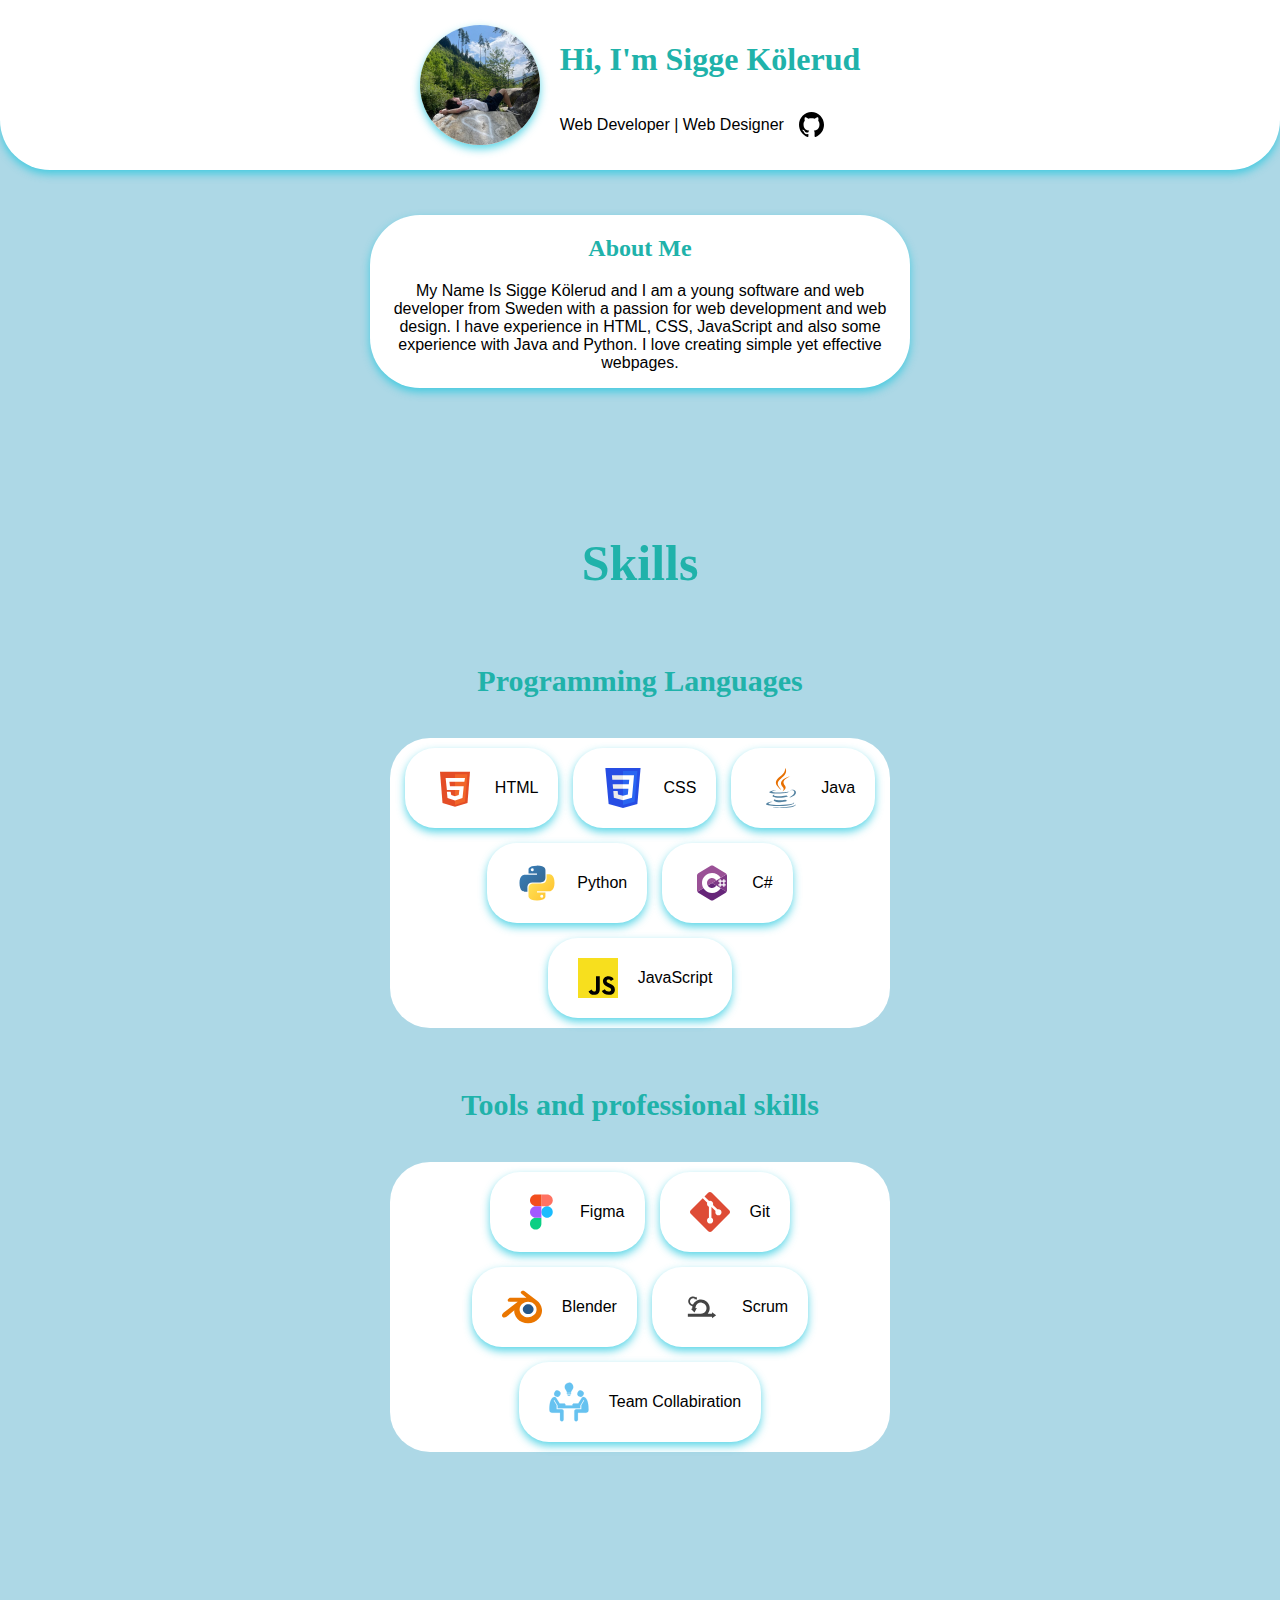
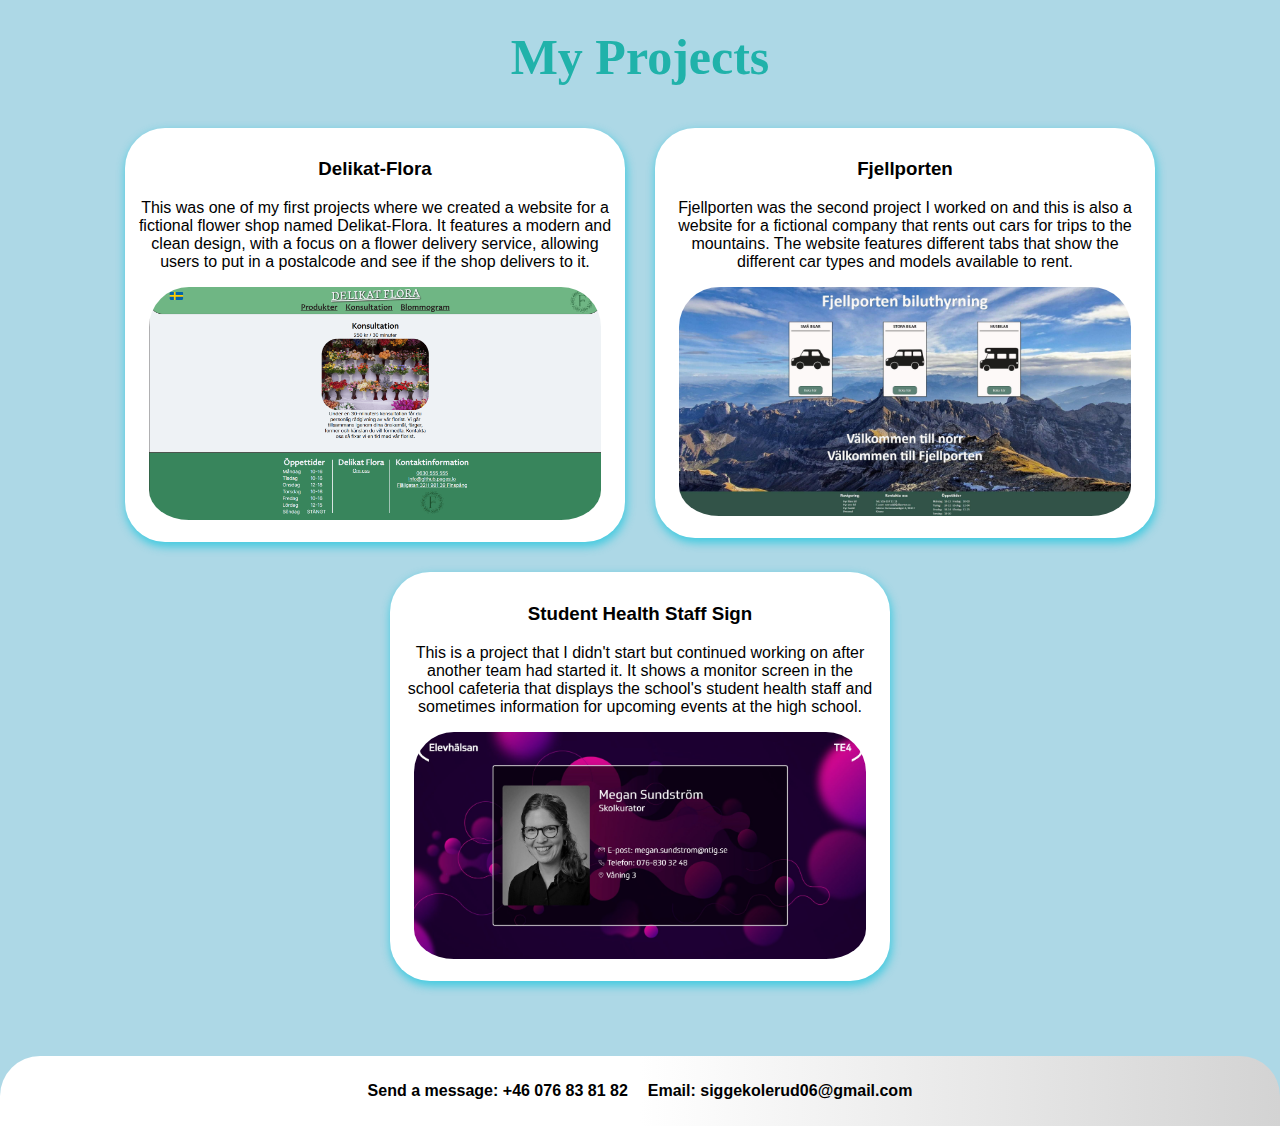
<file: index.html>
<head>
    <meta charset="UTF-8">
    <meta name="viewport" content="width=device-width, initial-scale=1.0">
    <title>Sigge Kolerud</title>
    <link rel="stylesheet" href="style.css">
    <link rel="icon" type="image/x-icon" href="img/portfoliopfp.jpg">
</head>

<body class="body">
    <header>
    <div class="header-content">
        <img class="profile" src="img/portfoliopfp.jpg" alt="My portfolio profile picture">
        <div class="header-text">
            <h1 class="highlight">Hi, I'm Sigge Kölerud</span></h1>
            <div class="gitHub-link">
                <p class="titles">Web Developer | Web Designer</p>
                <a class="Link" href="https://github.com/siggekolerud" target="_blank">
                    <img src="svg/github-142-svgrepo-com.svg" alt="gitHub ">
                </a>
            </div>
        </div>
    </div>
  </header>

    <section class="about">
        <h2 class="highlight">
            About Me
        </h2>
        <p>
            My Name Is Sigge Kölerud and I am a young software and web developer from Sweden with a passion for
            web development and web design. I have experience in HTML,
            CSS, JavaScript and also some experience with Java and Python. 
            I love creating simple yet effective webpages.  
        </p>
    </section>

    <section class="skills">
        <h2 class="txt">Skills</h2>
        <div class="skills-grid">
             <div>
                <h3 class="Skills-txt">Programming Languages</h3>
            </div>
            <div class="skills-card programing-languages">
                <div class="skill-item">
                    <img class="svg" src="svg/html-5-svgrepo-com.svg" alt="Html5 logo">
                    <p>HTML</p>
                </div>
                <div class="skill-item">
                    <img class="svg" src="svg/css3-svgrepo-com.svg" alt="Css3 logo">
                    <p>CSS</p>
                </div>
                <div class="skill-item">
                    <img class="svg" src="svg/java-svgrepo-com.svg" alt="Java logo">
                    <p>Java</p>
                </div>
                <div class="skill-item">
                    <img class="svg" src="svg/python-svgrepo-com.svg" alt="Python logo">
                    <p>Python</p>
                </div>
                <div class="skill-item">
                    <img class="svg" src="svg/csharp-svgrepo-com.svg" alt="C# logo">
                    <p>C#</p>
                </div>
                 <div class="skill-item">
                    <img class="svg" src="svg/javascript-svgrepo-com.svg" alt="JavaScript logo">
                    <p>JavaScript</p>
                </div>
            </div>
             <div>
                <h3 class="Skills-txt">Tools and professional skills</h3>
            </div>
             <div class="skills-card Tools">
                <div class="skill-item">
                    <img class="svg" src="svg/figma-svgrepo-com.svg" alt="Figma logo">
                    <p>Figma</p>
                </div>
                <div class="skill-item">
                    <img class="svg" src="svg/git-icon-svgrepo-com.svg" alt="Git logo">
                    <p>Git</p>
                </div>
                <div class="skill-item">
                    <img class="svg" src="svg/blender-svgrepo-com.svg" alt="Blender logo">
                    <p>Blender</p>
                </div>
                <div class="skill-item">
                    <img class="svg" src="svg/scrum-svgrepo-com.svg" alt="Scrum logo">
                    <p>Scrum</p>
                </div>
                <div class="skill-item">
                    <img class="svg" src="svg/collaboration-picture-visualize-person-svgrepo-com (1).svg" alt="Team svg">
                    <p>Team Collabiration</p>
                </div>
             </div>
        </div>
    </section>

    <section class="projects">
        <h2 class="txt">My Projects</h2>
        <div class="grid">
           <a class="Projects-card Delikat-Flora" href="https://github.com/NTIG-Uppsala/Delikat-Flora?tab=readme-ov-file" target="_blank">
                <h3>Delikat-Flora</h3>
                <p>
                    This was one of my first projects where we created a website for a fictional
                    flower shop named Delikat-Flora. It features a modern and clean design, with a focus
                    on a flower delivery service, allowing users to put in a postalcode and see if the shop delivers to it.
                </p>
                <img class="project-image" src="img/delikatflorascreenshot.png" alt="delikatflora">
             </a>

           <a class="Projects-card Fjellporten" href="https://github.com/NTIG-Uppsala/Fjellporten" target="_blank">
                <h3>Fjellporten</h3>
                <p>
                    Fjellporten was the second project I worked on and this is also a website for a fictional 
                    company that rents out cars for trips to the mountains. 
                    The website features different tabs that show the different car types and models available to rent.

                </p>
                 <img class="project-image" src="img/fjellportenscreenshot.jpg" alt="fjellporten">
            </a>
            <a class="Projects-card Studenthealthstaff" href="https://github.com/NTIG-Uppsala/elevhalsa-skylt" target="_blank">
                <h3>Student Health Staff Sign</h3>
                <p>
                     This is a project that I didn't start but continued working on after another team had started it. 
                     It shows a monitor screen in the school cafeteria that displays the school's student health staff 
                     and sometimes information for upcoming events at the high school.

                </p>
                <img class="project-image" src="img/studenthealthstaff.jpg" alt="studenthealthstaff">
            </a>
        </div>
    </section>

    <footer>
        <p class="contact-info">
            Send a message: +46 076 83 81 82
        </p>
        <p class="contact-info">
            Email: siggekolerud06@gmail.com
        </p>
       
    </footer>
</body>
</file>
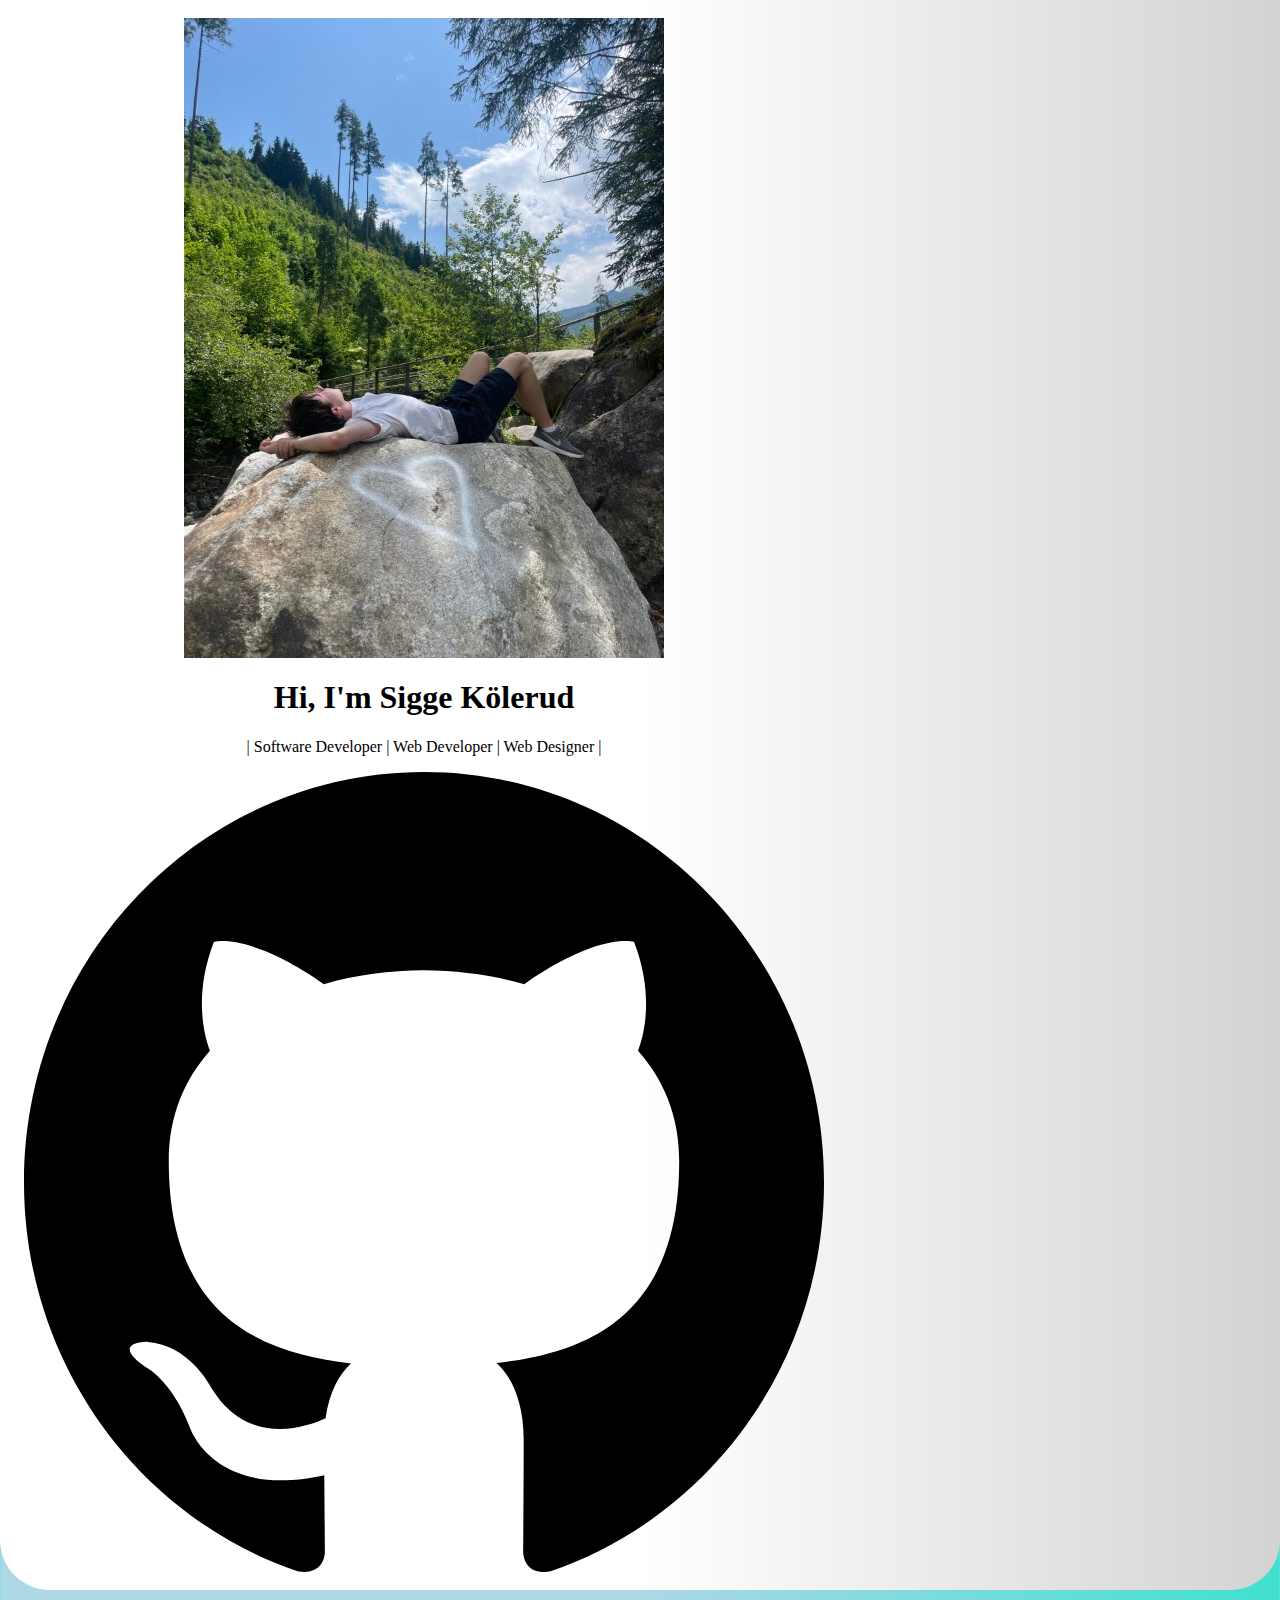
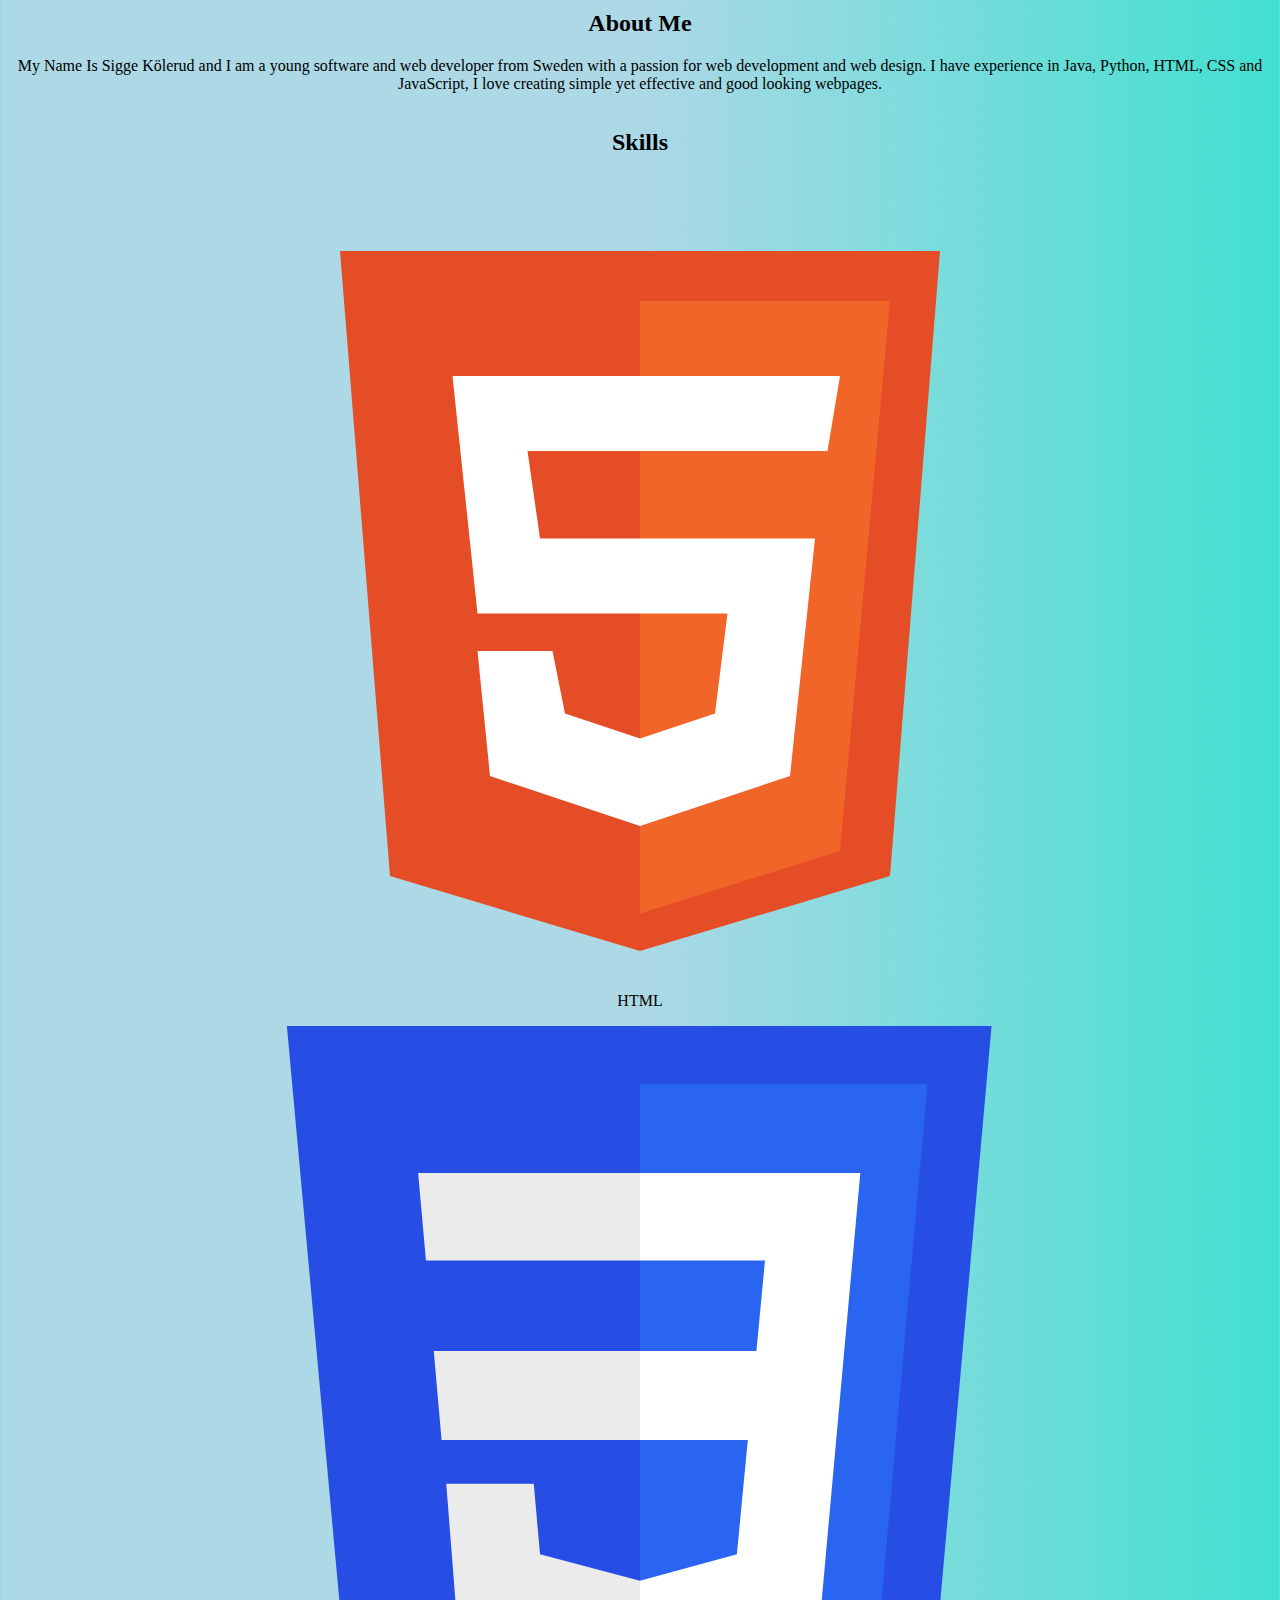
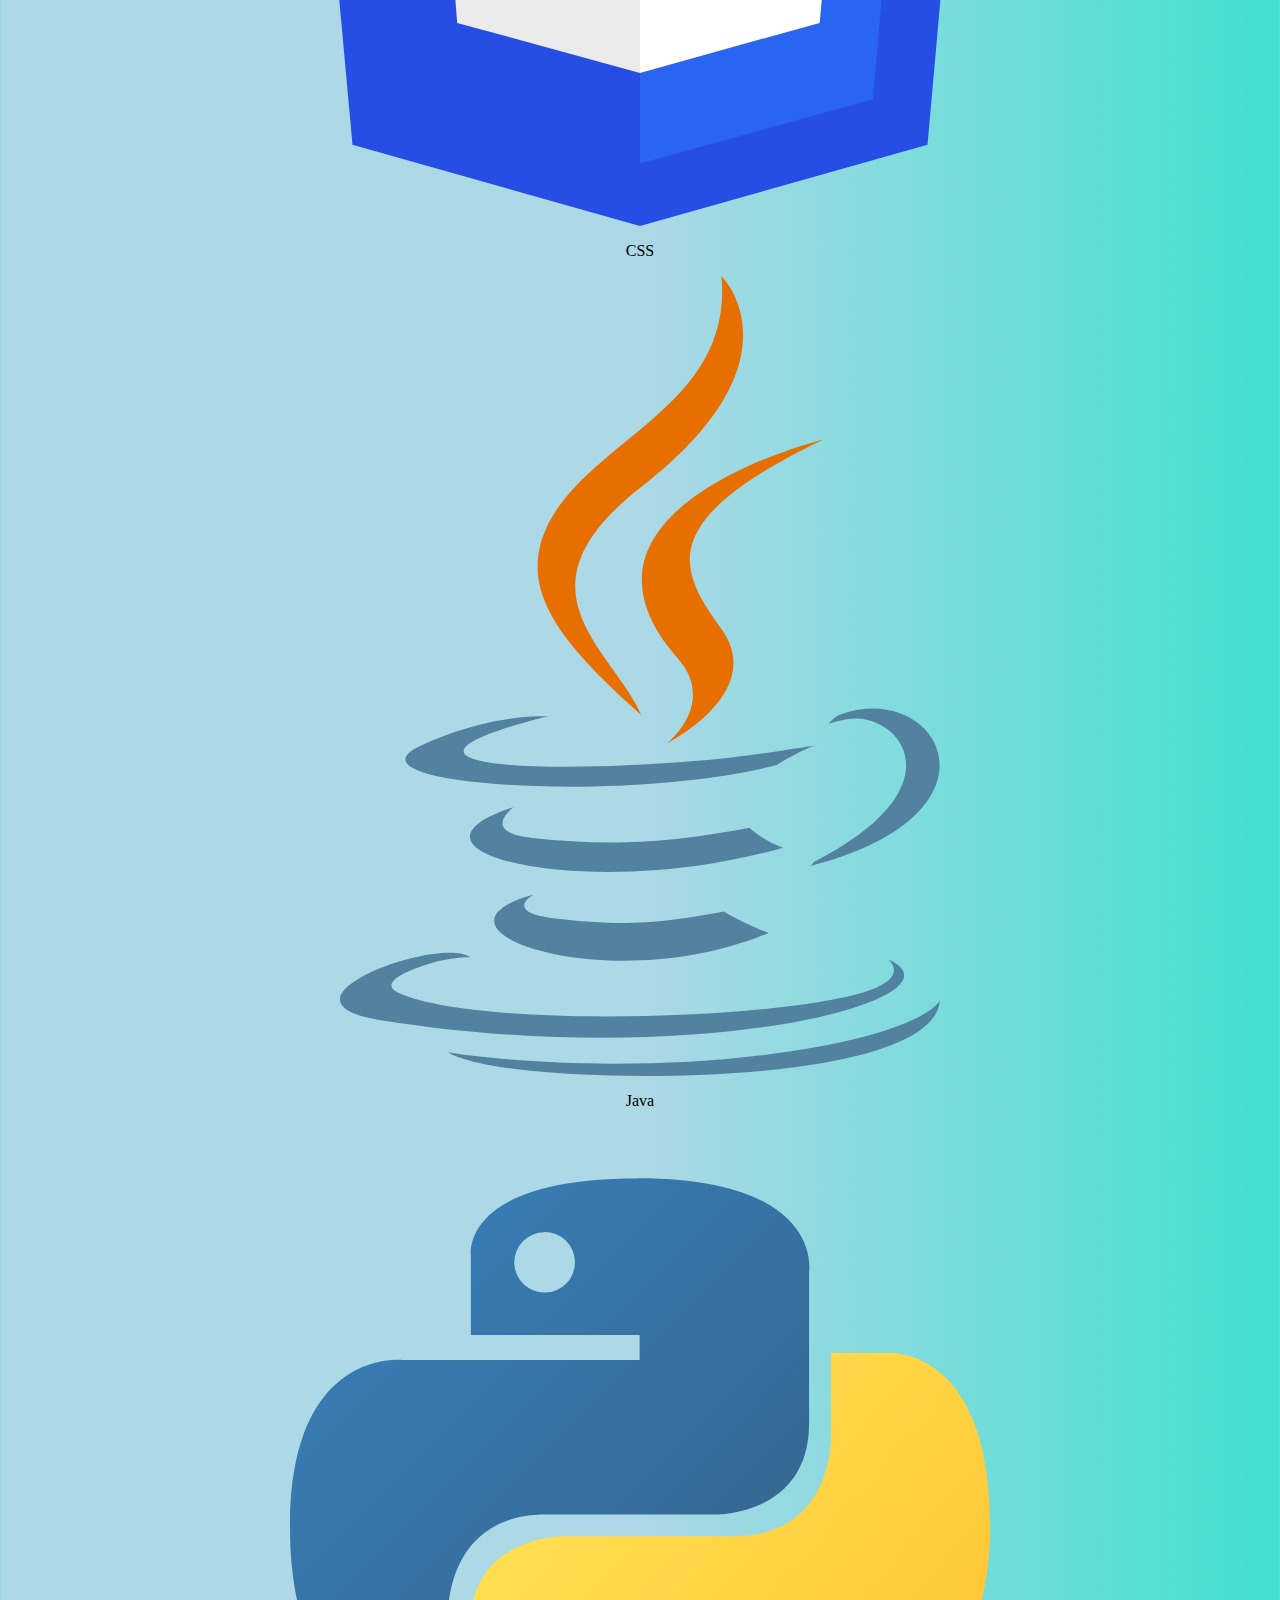
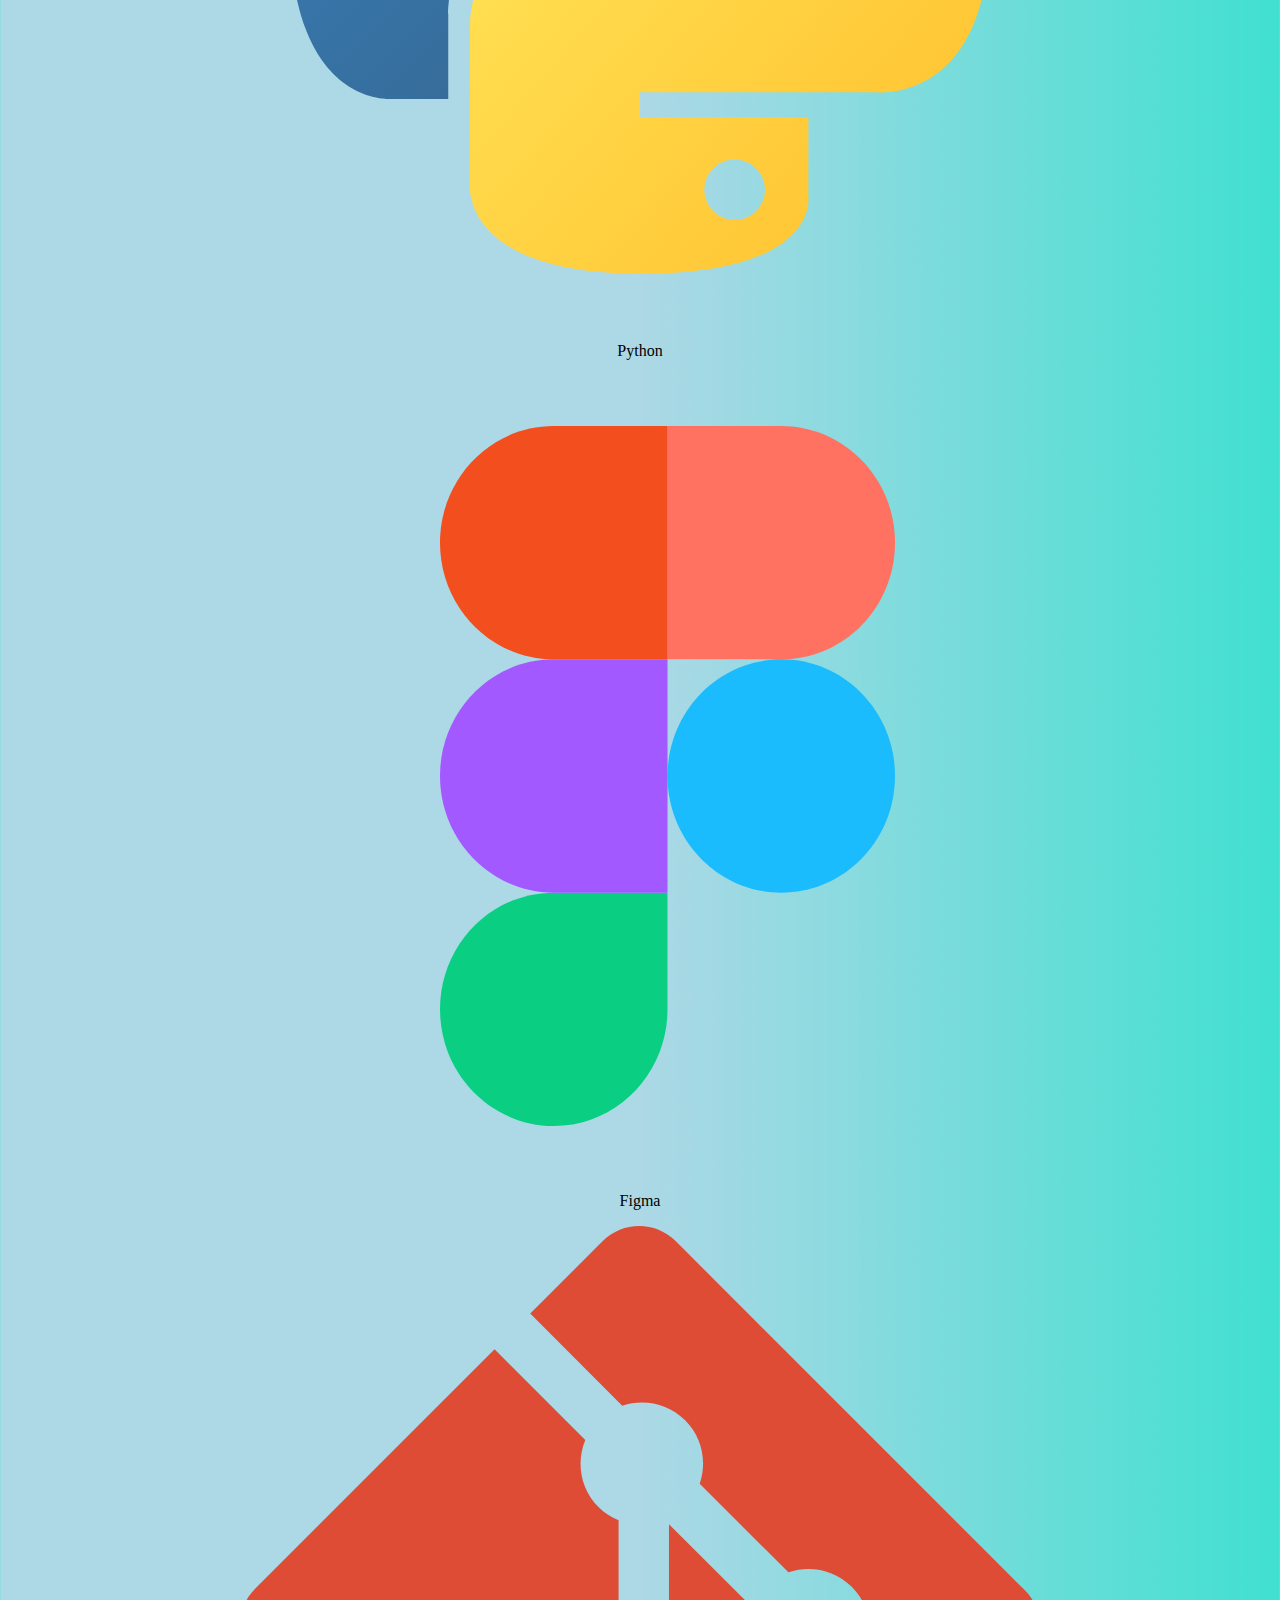
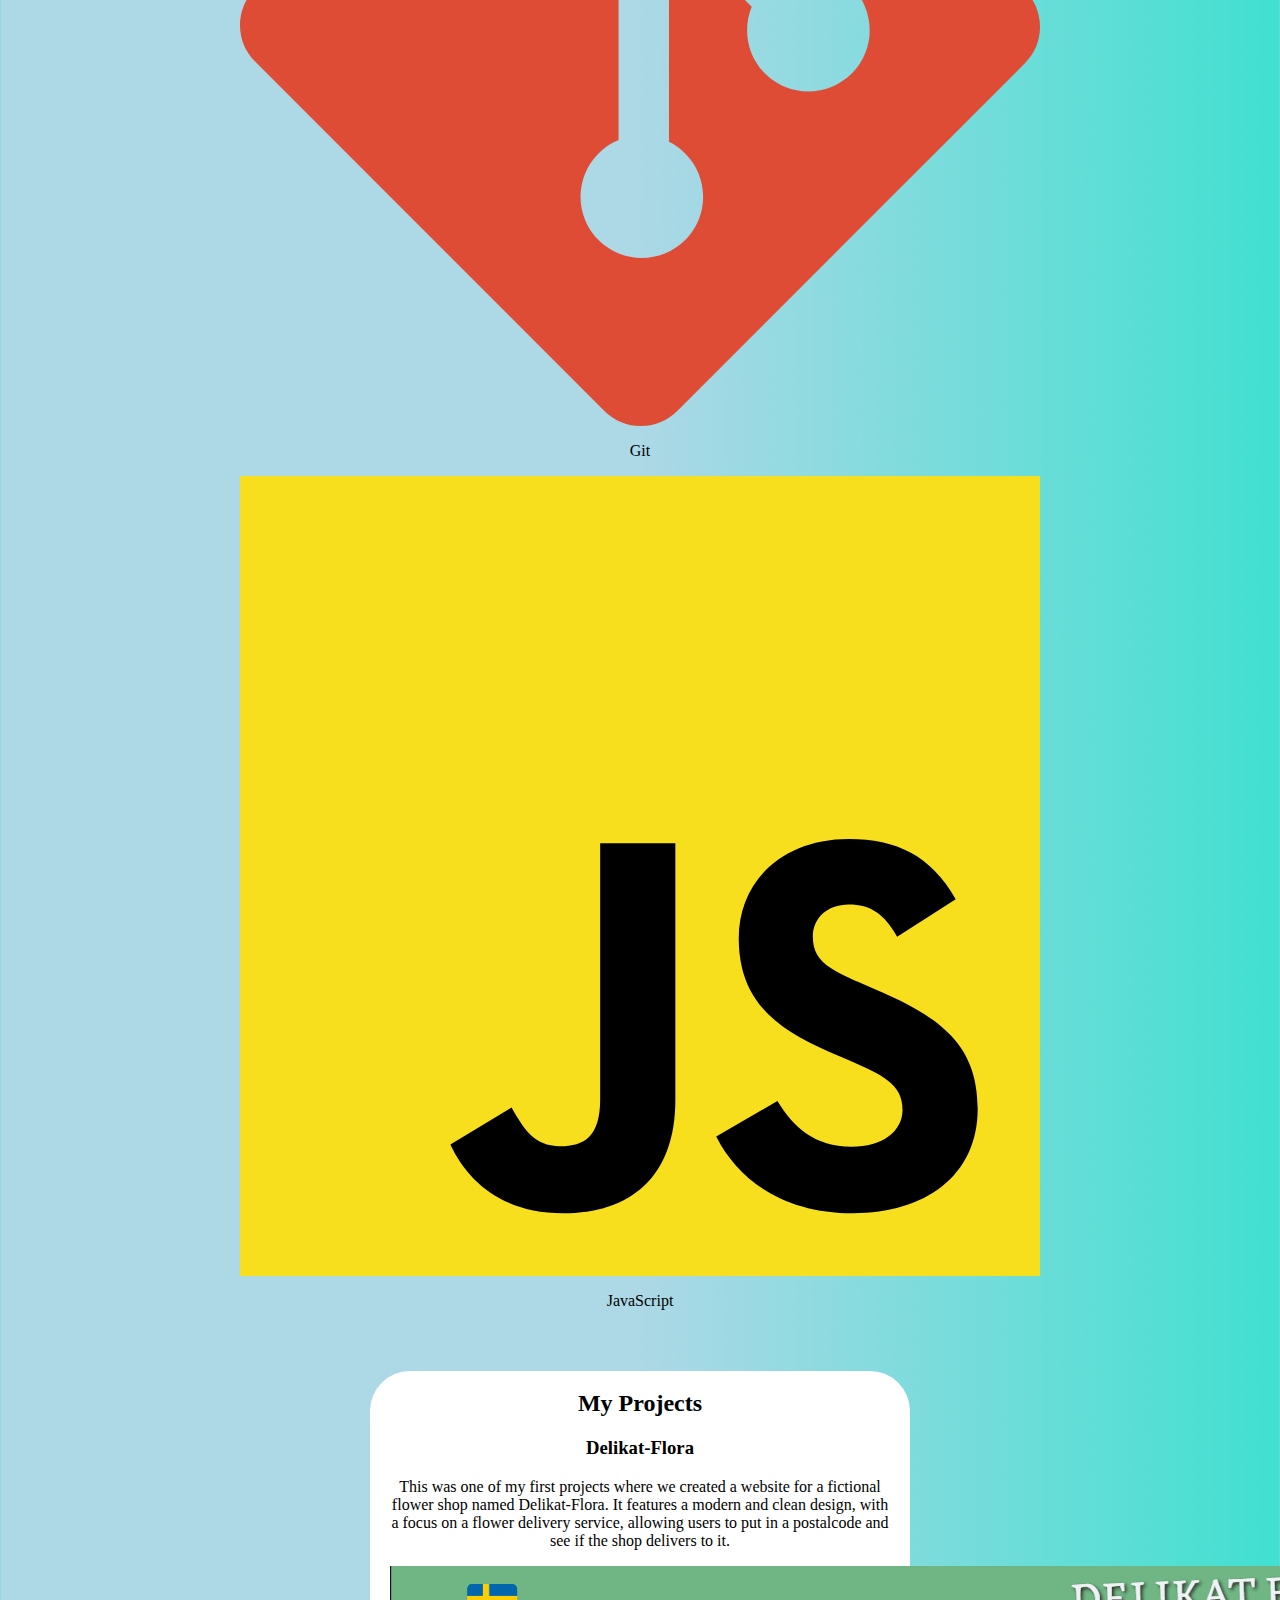
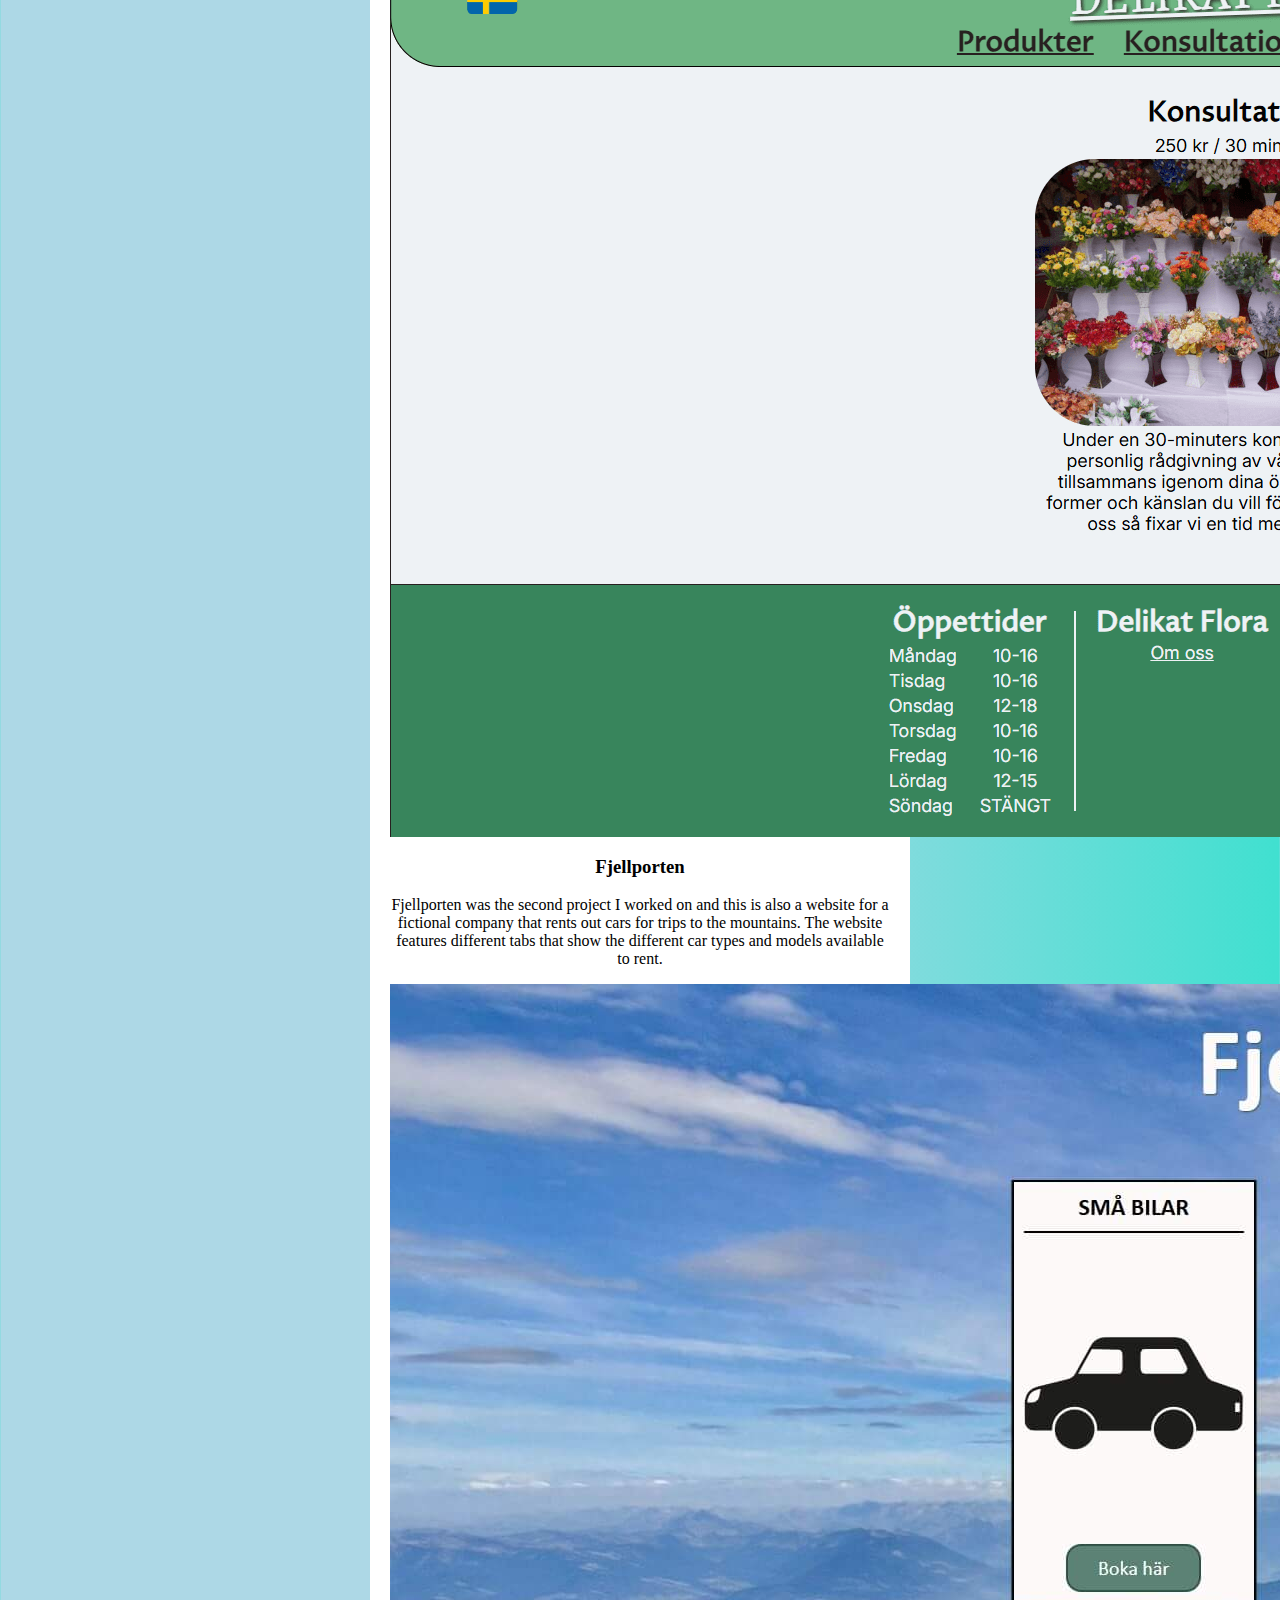
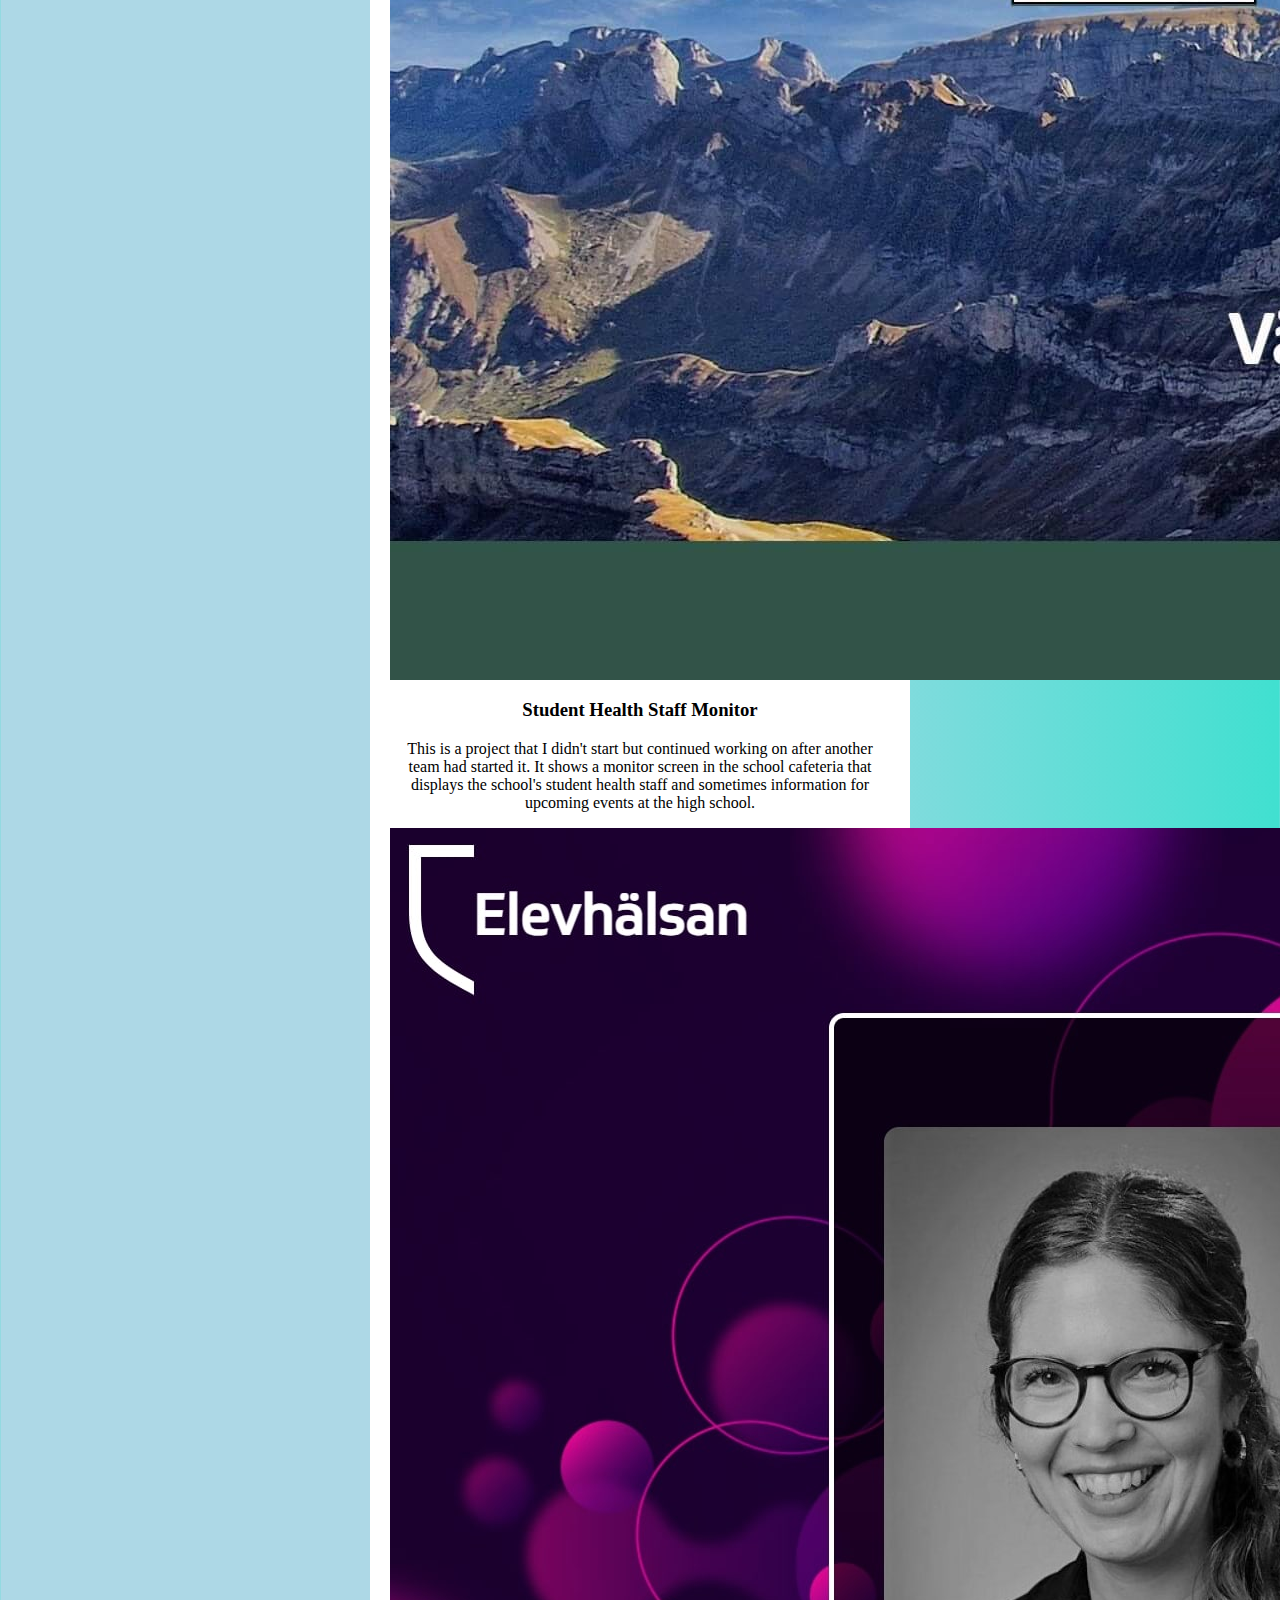
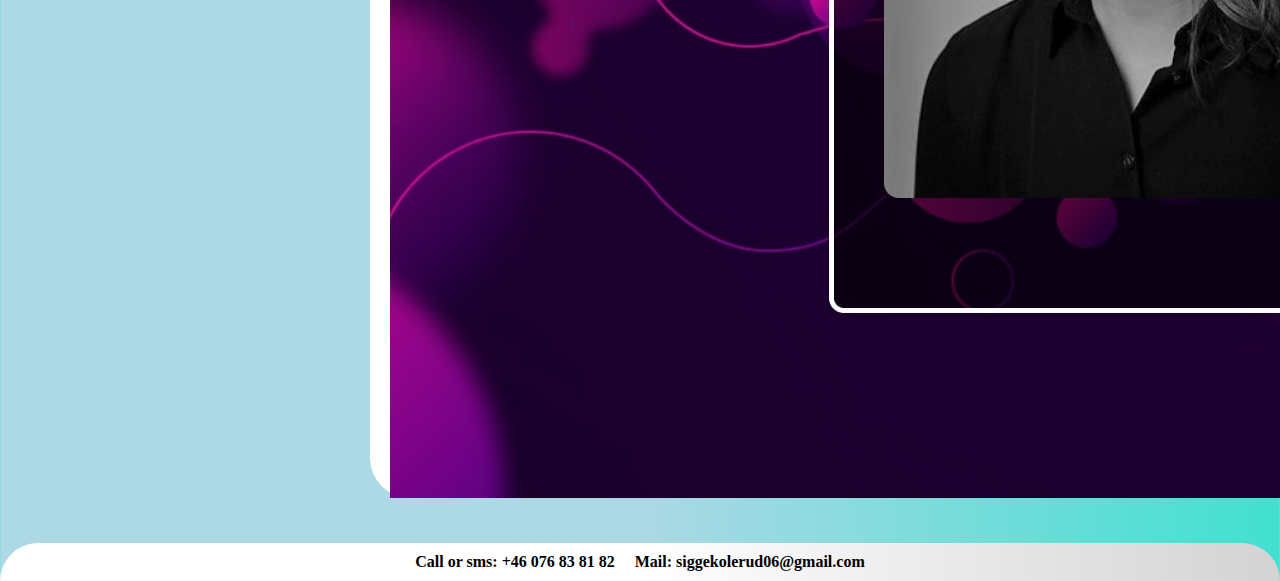
<file: portfolio/index.html>
<head>
    <meta charset="UTF-8">
    <meta name="viewport" content="width=device-width, initial-scale=1.0">
    <title>My Web Page</title>
    <link rel="stylesheet" href="style.css">
</head>

<body class="body">
    <header>
    <div class="header-content">
        <img class="profile" src="img/portfoliopfp.jpg" alt="My portfolio profile picture">
        <div class="header-text">
            <h1 class="highlight">Hi, I'm Sigge Kölerud</span></h1>
            <div class="gitHub-link">
                <p class="titles">| Software Developer | Web Developer | Web Designer |</p>
                <a class="Link" href="https://github.com/siggekolerud" target="_blank">
                    <img src="svg/github-142-svgrepo-com.svg" alt="gitHub ">
                </a>
            </div>
        </div>
    </div>
  </header>

    <section class="about">
        <h2>
            About Me
        </h2>
        <p>
            My Name Is Sigge Kölerud and I am a young software and web developer from Sweden with a passion for
            web development and web design. I have experience in Java, Python, HTML,
            CSS and JavaScript, I love creating simple yet effective and good looking
            webpages.  
        </p>
    </section>

    <section class="skills">
        <h2>Skills</h2>
        <div class="skills-grid">
            <div class="skill-item">
                <img class="svg" src="svg/html-5-svgrepo-com.svg" alt="Html5 logo">
                <p>HTML</p>
            </div>
            <div class="skill-item">
                <img class="svg" src="svg/css3-svgrepo-com.svg" alt="Css3 logo">
                <p>CSS</p>
            </div>
             <div class="skill-item">
                <img class="svg" src="svg/java-svgrepo-com.svg" alt="Java logo">
                <p>Java</p>
            </div>
             <div class="skill-item">
                <img class="svg" src="svg/python-svgrepo-com.svg" alt="Python logo">
                <p>Python</p>
            </div>
             <div class="skill-item">
                <img class="svg" src="svg/figma-svgrepo-com.svg" alt="Javascript logo">
                <p>Figma</p>
            </div>
             <div class="skill-item">
                <img class="svg" src="svg/git-icon-svgrepo-com.svg" alt="Git logo">
                <p>Git</p>
            </div>
             <div class="skill-item">
                <img class="svg" src="svg/javascript-svgrepo-com.svg" alt="JavaScript logo">
                <p>JavaScript</p>
            </div>
        </div>
        
    </section>

    <section class="projects">
        <h2>My Projects</h2>
        <div class="grid">
            <div class="card">
                <h3>
                    <a class="Link" href="https://github.com/NTIG-Uppsala/Delikat-Flora?tab=readme-ov-file"
                    target="_blank">Delikat-Flora</a>
                </h3>
                <p>
                    This was one of my first projects where we created a website for a fictional
                    flower shop named Delikat-Flora. It features a modern and clean design, with a focus
                    on a flower delivery service, allowing users to put in a postalcode and see if the shop delivers to it.
                </p>
                <img class="project-image" src="img/delikatflorascreenshot.png" alt="delikatflora">
            </div>
            <div class="card">
                <h3>
                    <a class="Link" href="https://github.com/NTIG-Uppsala/Fjellporten"target="_blank">Fjellporten</a>
                </h3>
                <p>
                    Fjellporten was the second project I worked on and this is also a website for a fictional
                    company that rents out cars for trips to the mountains. The website features different tabs that show the different car types and
                    models available to rent.
                </p>
                 <img class="project-image" src="img/fjellportenscreenshot.jpg" alt="delikatflora">
            </div>
            <div class="card">
                <h3>
                    <a class="Link" href="https://github.com/NTIG-Uppsala/elevhalsa-skylt"target="_blank">Student Health Staff Monitor</a>
                </h3>
                <p>
                    This is a project that I didn't start but continued working on after another team had started it.
                    It shows a monitor screen in the school cafeteria that displays the school's student health staff and sometimes information for
                    upcoming events at the high school.
                </p>
                <img class="project-image" src="img/studenthealthstaff.jpg" alt="delikatflora">
            </div>
        </div>
    </section>

    <footer>
        <p class="contact-info">
            Call or sms: +46 076 83 81 82
        </p>
        <p class="contact-info">
            Mail: siggekolerud06@gmail.com
        </p>
       
    </footer>
</body>
</file>
<file: style.css>
.body {
    display: flex;
    flex-direction: column;
    min-height: 100vh;
    background-color: lightblue;
    margin: 0;
    padding: 0;
    text-align: center;
}

.titles {
    text-align: center;
    font-family: 'Arial', sans-serif;
}

.highlight {
    color: lightseagreen;
    font-family: "Zalando Sans SemiExpanded",serif;
    font-optical-sizing: auto;
    font-weight: auto;
    font-style: normal;
}

header {
    background-color: white;
    border-bottom-left-radius: 50px;
    border-bottom-right-radius: 50px;
    box-shadow: 0 4px 8px rgba(26, 198, 221, 0.712);  
}

.header-content {
    display: flex;
    align-items: center;
    justify-content: center;
    gap: 20px;
    padding: 20px; 
    flex-wrap: wrap;
}

.profile {
    width: 120px;
    height: 120px;
    border-radius: 50%;
    object-fit: cover;
    box-shadow: 0 4px 8px rgba(26, 198, 221, 0.712);
}

.header-text {
    text-align: center;
}

.github-link {
    display: flex;
    align-items: center;
    gap: 15px;
    margin-top: 10px;
}

.github-link img {
    width: 25px;
    height: 25px;
    transition: transform 0.2s ease, opacity 0.2s ease;
}

@media (max-width: 600px) {
    .header-content {
        flex-direction: column;
    }
    .header-text, .github-link {
        text-align: center; 
        justify-content: center;
    }
}

.about {
    background-color: white;
    border-radius: 50px;
    box-shadow: 0 4px 8px rgba(26, 198, 221, 0.712);
    font-family: 'Arial', sans-serif;
    margin: 45px auto;
    max-width: 500px;
    padding: 0 20px;
}

.projects {
    margin: 45px auto;
    max-width: 1100px;
    padding: 0px 20px;
    /* background-color: white; */
    border-radius: 40px;
    text-align: center;
    /* box-shadow: 0 4px 8px rgba(26, 198, 221, 0.712); */
    font-family: 'Arial', sans-serif;
    box-sizing: border-box;
}

.txt {
    color: lightseagreen;
    font-family: "Zalando Sans SemiExpanded",serif;
    font-optical-sizing: auto;
    font-weight: auto;
    font-style: normal;
    font-size: 50px
}

.Skills-txt{
    color: lightseagreen;
    font-family: "Zalando Sans SemiExpanded",serif;
    font-optical-sizing: auto;
    font-weight: auto;
    font-style: normal;
    font-size: 30px;
    margin-bottom: 10px;
}

.project-image {
    width: 95%;
    height: auto;
    border-radius: 40px;
    object-fit: cover;
    max-height: 250px;
    padding-bottom: 10px;
    transition: transform 0.3s ease;
}

.grid{
    display: flex;            
    flex-wrap: wrap;         
    gap: 30px;               
    justify-content: center; 
    align-items: flex-start;
    margin: 20px 0;
    padding-bottom: 10px;
    box-sizing: border-box;
}

.skills
{
    margin: 45px auto;
    max-width: 500px;
    padding: 15px 20px;
    /* background-color: white; */
    border-radius: 40px;
    text-align: center;
    /* box-shadow: 0 4px 8px rgba(26, 198, 221, 0.712); */
}

.skills-grid{
    display: flex;            
    flex-wrap: wrap;         
    gap: 30px;               
    justify-content: center; 
    align-items: flex-start;
    margin: 20px 0;
    padding-bottom: 10px;
    box-sizing: border-box;
}

.programing-languages {
    display: flex;
    flex-wrap: wrap;
    gap: 15px;
    justify-content: center;
    padding: 10px;
    box-sizing: border-box;
    background-color: white;
    border-radius: 40px;
}

.Tools {
    display: flex;
    flex-wrap: wrap;
    gap: 15px;
    justify-content: center;
    padding: 10px;
    box-sizing: border-box;
    background-color: white;
    border-radius: 40px;
}

.skill-item {
    flex: 0 1 auto;
    display: flex;
    align-items: center;
    justify-content: center;
    gap: 10px;
    background-color: white;
    border-radius: 30px;
    padding: 10px 20px;
    box-shadow: 0 4px 8px rgba(26, 198, 221, 0.712);
    transition: transform 0.2s;
    font-family: 'Arial', sans-serif;
    box-sizing: border-box;
    white-space: nowrap;
}

.skills-cards{
   display: flex;
    flex-direction: column;
    align-items: center;
    background-color: white;
    border-radius: 40px;
    box-shadow: 1px 4px 8px 1px rgba(26, 198, 221, 0.712);
    padding: 12px;
    text-decoration: none;
    color: inherit;
    margin: 10px auto;
    width: auto;
    max-width: 100%;
    box-sizing: border-box;
}

.svg{
    width: 40px;
    height: auto;
    margin: 10px;
}

.Projects-card{
    flex: 0 1 calc(50% - 30px); 
    max-width: 520px;           
    min-width: 280px;           
    box-sizing: border-box;
    background-color: white;
    border-radius: 40px;
    box-shadow: 1px 4px 8px 1px rgba(26, 198, 221, 0.712);
    padding: 12px;
    text-decoration: none;
    color: inherit;
    transition: transform 0.15s ease;
    margin: 0;
}

.Projects-card:hover {
    transform: scale(1.02);
}

a.Link {
    color: black;
    text-decoration: none;
}

a.Link:hover {
    text-decoration: underline;
}

footer {
    align-items: center;
    background-image: linear-gradient(to right, white 50%, lightgray);
    border-top-left-radius: 40px;
    border-top-right-radius: 40px;
    display: flex;
    gap: 20px;
    justify-content: center;
    margin-top: auto;
    padding: 10px;
    flex-wrap: wrap;
}

footer p {
    font-family: 'Arial', sans-serif;
    margin: 20px, auto;
}

.contact-info {
    color: black;
    font-family: Arial, sans-serif;
    font-weight: bold;
    text-decoration: none;
}

@media (max-width: 360px) {
    footer {
        gap: 10px;
        padding: 8px;
    }
}

@media (max-width: 500px) {
    .project-grid {
        align-items: center;
        flex-direction: column;
    }
}

.Projects-card {
    width: 90%;
}

@media (max-width: 700px) {
    .project-card {
        flex: 1 1 100%;
        max-width: 90%;
    }
}
</file>
<file: portfolio/style.css>
.body {
    display: flex;
    flex-direction: column;
    min-height: 100vh;

    background-image: linear-gradient(to right, lightblue 50%, turquoise);
    margin: 0;
    padding: 0;
    text-align: center;
}

.titels {
   text-align: center;
   font-size: large;
}

header {
    display: flex;
    align-items: center;
    justify-content: flex-start;
    padding: 18px 24px;
    gap: 16px;

    background-image: linear-gradient(to right, white 50%, lightgray);
    border-bottom-left-radius: 50px;
    border-bottom-right-radius: 50px;
}

/* keep your circular avatar */
.pfp {
    width: 50px;
    height: 50px;
    border-radius: 50%;
    vertical-align: middle;
}

.header-text {
    text-align: center;
}

 .titels {
    margin: 0;
}

.projects {
    margin: 45px auto;
    max-width: 500px;
    padding: 0px 20px;
    background-color: white;
    border-radius: 40px;
    text-align: center;
}

.projects:hover {
    box-shadow: 0 4px 8px rgba(0, 0, 0, 0.2);
    transform: scale(1.02);
}


.project-grid{
    display: flex;
    flex-wrap: wrap;
    justify-content: center;
    gap: 30px;
    margin: 20px 0;
    padding-bottom: 10px;
}

.project-card{
    background-color: white;
    border-radius: 40px;
    max-width: 500px;
    box-shadow: 0 4px 8px rgba(0, 0, 0, 0.1);
    transition: transform 0.2s;
}

.project-card:hover {
    transform: scale(1.05);

}

a.Link {
    text-decoration: none;
    color: black;
}

a.Link:hover {
    text-decoration: underline;
}

footer {
    display: flex;
    flex-wrap: wrap;      
    justify-content: center;
    align-items: center;
    gap: 20px;            
    background-image: linear-gradient(to right, white 50%, lightgray);
    padding: 10px;
    margin-top: auto; 
    border-top-left-radius: 40px;
    border-top-right-radius: 40px;
}

footer p {
    margin: 0;
}

footer a.Link {
    margin: 0;
}

.contact-info {
    text-decoration: none;
    color: black;
    font-weight: bold;
}

.contact-info-link{
    text-decoration: none;
    color: black;
    font-weight: bold;
}

.contact-info-link:hover {
    text-decoration: underline;
    font-size: medium;
}

@media (max-width: 360px) {
    footer {
        gap: 10px;
        padding: 8px;
    }
}

@media (max-width: 500px) {
    .project-grid {
        flex-direction: column;
        align-items: center;
    }
}

.project-card {
    width: 90%;
}
</file>
